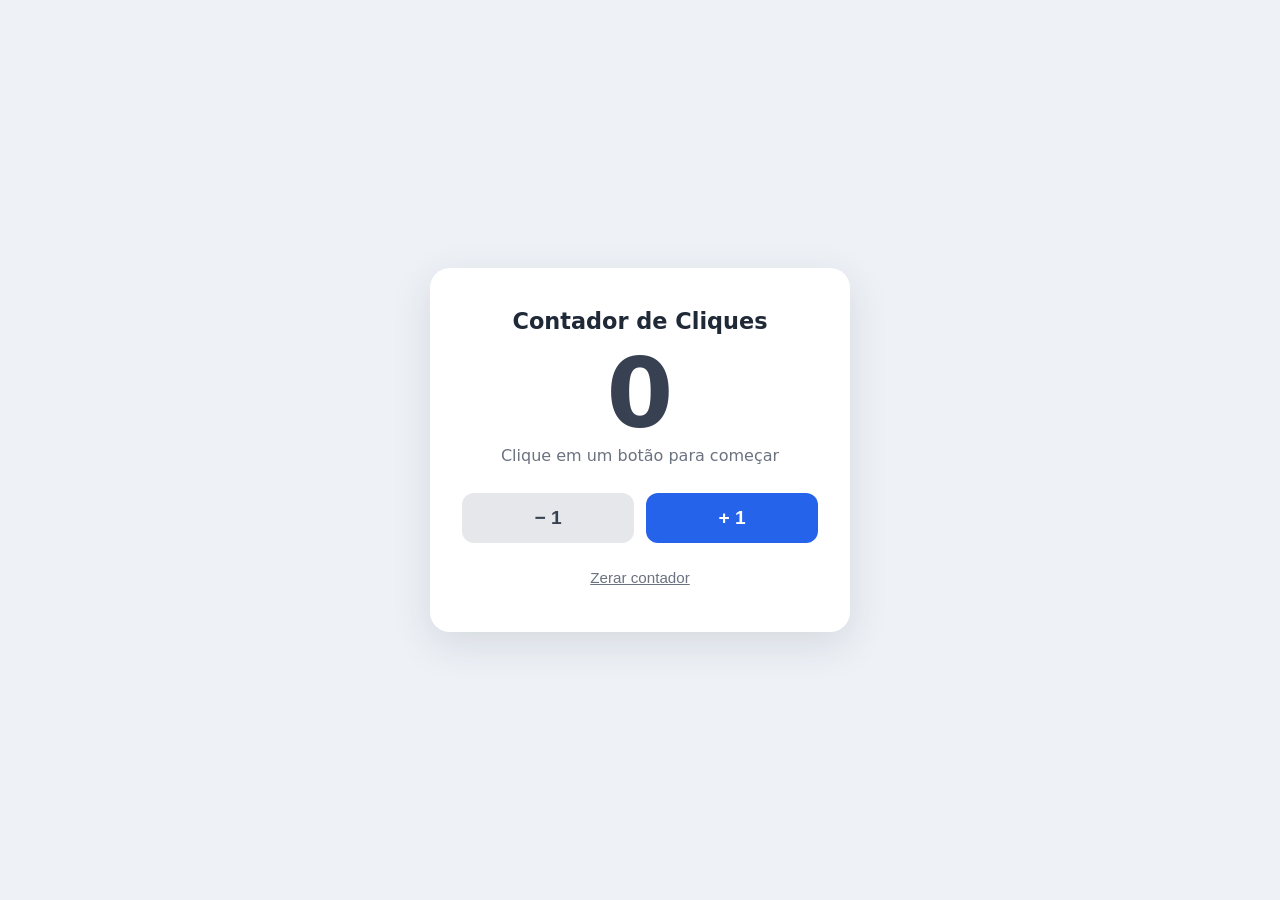
<file: referencial/projeto-1/index.html>
<!DOCTYPE html>
<html lang="pt-BR">
<head>
    <meta charset="UTF-8">
    <meta name="viewport" content="width=device-width, initial-scale=1.0">
    <title>Contador de Cliques</title>
    <link rel="stylesheet" href="style.css">
</head>
<body>
    <main class="card">
        <h1>Contador de Cliques</h1>
        <p class="valor" id="valor">0</p>
        <p class="mensagem" id="mensagem">Clique em um botão para começar</p>
        <div class="botoes">
            <button class="btn btn-secundario" id="btn-menos">− 1</button>
            <button class="btn" id="btn-mais">+ 1</button>
        </div>
        <button class="btn-link" id="btn-zerar">Zerar contador</button>
    </main>

    <script src="script.js"></script>
</body>
</html>
</file>
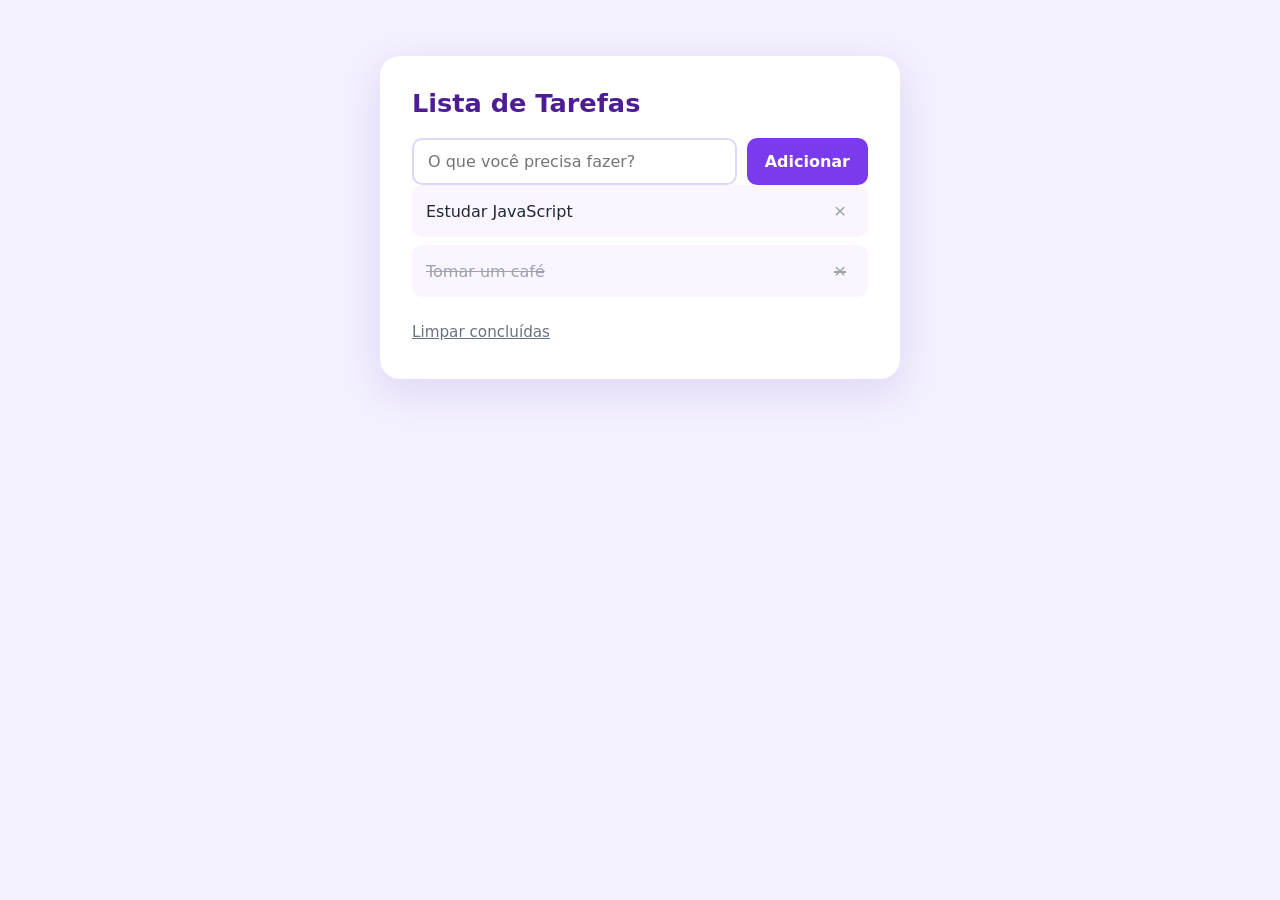
<file: referencial/projeto-2/index.html>
<!DOCTYPE html>
<html lang="pt-BR">
<head>
    <meta charset="UTF-8">
    <meta name="viewport" content="width=device-width, initial-scale=1.0">
    <title>Lista de Tarefas</title>
    <link rel="stylesheet" href="style.css">
</head>
<body>
    <main class="app">
        <h1>Lista de Tarefas</h1>

        <form class="form" id="form">
            <input type="text" id="nova-tarefa" placeholder="O que você precisa fazer?" autocomplete="off">
            <button type="submit" class="btn">Adicionar</button>
        </form>

        <ul class="lista" id="lista"></ul>

        <button class="btn-link" id="limpar">Limpar concluídas</button>
    </main>

    <script src="script.js"></script>
</body>
</html>
</file>
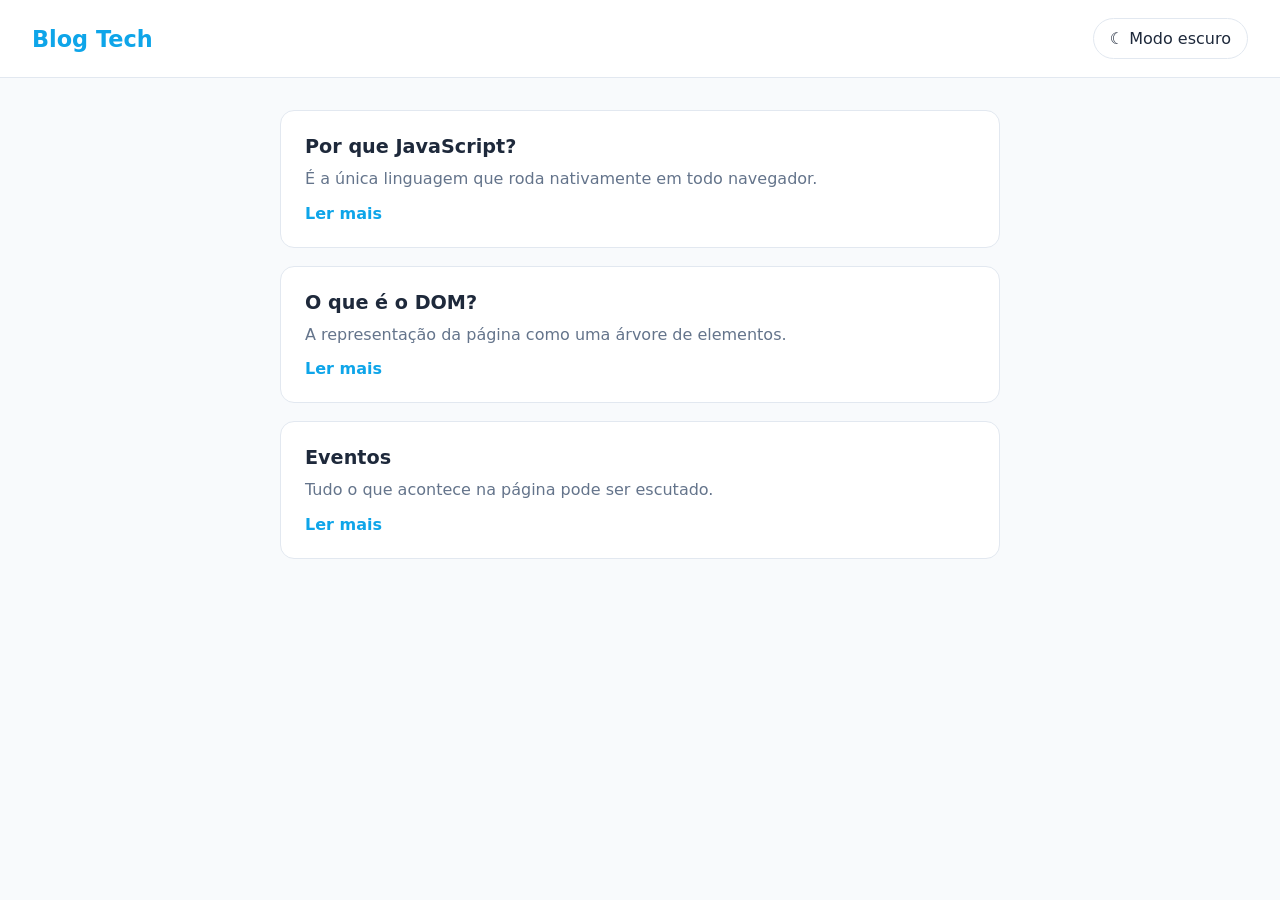
<file: referencial/projeto-3/index.html>
<!DOCTYPE html>
<html lang="pt-BR">
<head>
    <meta charset="UTF-8">
    <meta name="viewport" content="width=device-width, initial-scale=1.0">
    <title>Blog Tech</title>
    <link rel="stylesheet" href="style.css">
</head>
<body>
    <header class="topo">
        <h1>Blog Tech</h1>
        <button class="btn-tema" id="btn-tema">☾ Modo escuro</button>
    </header>

    <main class="conteudo">
        <article class="card">
            <h2>Por que JavaScript?</h2>
            <p>É a única linguagem que roda nativamente em todo navegador.</p>
            <p class="detalhes">Com ela, a página deixa de ser um documento estático e passa a reagir ao usuário: cliques, formulários, animações e muito mais.</p>
            <button class="ler-mais">Ler mais</button>
        </article>

        <article class="card">
            <h2>O que é o DOM?</h2>
            <p>A representação da página como uma árvore de elementos.</p>
            <p class="detalhes">Cada tag do HTML vira um objeto que o JavaScript pode encontrar, ler e alterar em tempo real, sem recarregar a página.</p>
            <button class="ler-mais">Ler mais</button>
        </article>

        <article class="card">
            <h2>Eventos</h2>
            <p>Tudo o que acontece na página pode ser escutado.</p>
            <p class="detalhes">Clique, tecla pressionada, envio de formulário, rolagem da página: cada ação do usuário dispara um evento que seu código pode tratar.</p>
            <button class="ler-mais">Ler mais</button>
        </article>
    </main>

    <script src="script.js"></script>
</body>
</html>
</file>
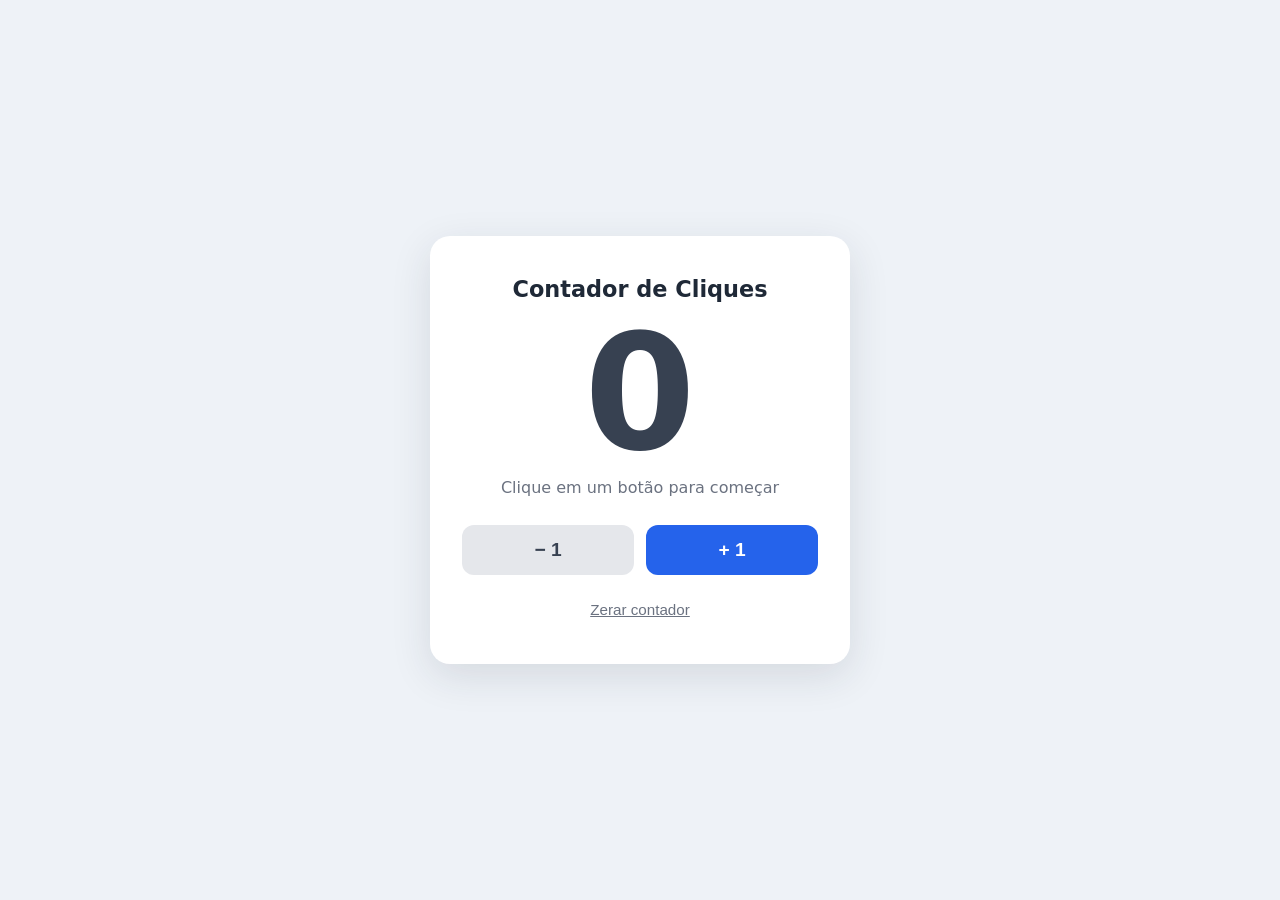
<file: src/projeto-1/index.html>
<!DOCTYPE html>
<html lang="pt-BR">
<head>
    <meta charset="UTF-8">
    <meta name="viewport" content="width=device-width, initial-scale=1.0">
    <title>Contador de Cliques</title>
    <link rel="stylesheet" href="style.css">
</head>
<body>
    <main class="card">
        <h1>Contador de Cliques</h1>
        <p class="valor" id="valor">0</p>
        <p class="mensagem" id="mensagem">Clique em um botão para começar</p>
        <div class="botoes">
            <button class="btn btn-secundario" id="btn-menos">− 1</button>
            <button class="btn" id="btn-mais">+ 1</button>
        </div>
        <button class="btn-link" id="btn-zerar">Zerar contador</button>
    </main>

    <script src="app.js"></script>
</body>
</html>
</file>
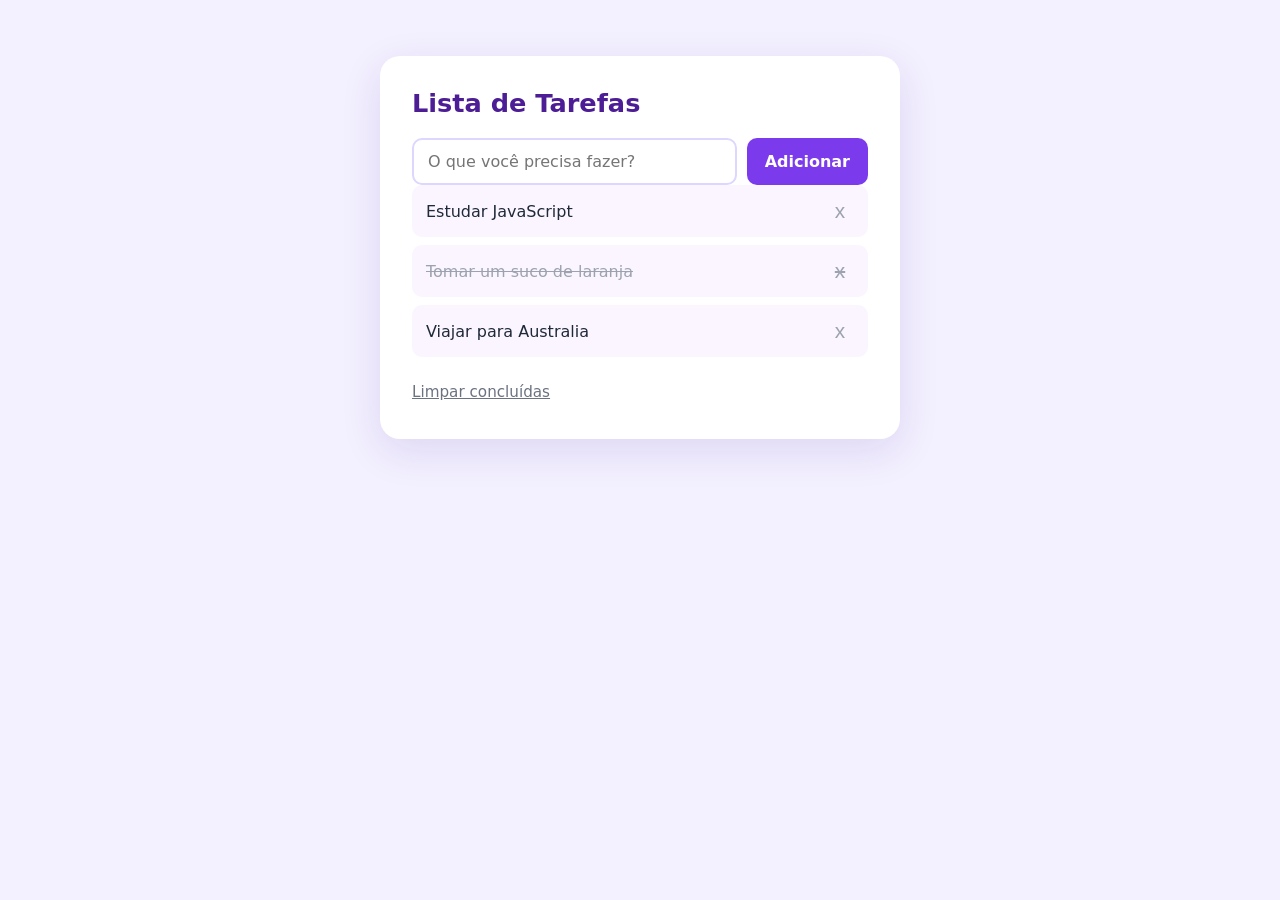
<file: src/projeto-2/index.html>
<!DOCTYPE html>
<html lang="pt-BR">
<head>
    <meta charset="UTF-8">
    <meta name="viewport" content="width=device-width, initial-scale=1.0">
    <title>Lista de Tarefas</title>
    <link rel="stylesheet" href="style.css">
</head>
<body>
    <main class="app">
        <h1>Lista de Tarefas</h1>

        <form class="form" id="form">
            <input type="text" id="nova-tarefa" placeholder="O que você precisa fazer?" autocomplete="off">
            <button type="submit" class="btn">Adicionar</button>
        </form>

        <ul class="lista" id="lista">
            
        </ul>

        <button class="btn-link" id="limpar">Limpar concluídas</button>
    </main>

<script src="script.js"></script>
</body>
</html>
</file>
<file: referencial/projeto-1/style.css>
* {
    box-sizing: border-box;
}

body {
    margin: 0;
    min-height: 100vh;
    display: grid;
    place-items: center;
    background: #eef2f7;
    font-family: system-ui, -apple-system, "Segoe UI", Roboto, sans-serif;
    color: #1f2937;
}

.card {
    width: min(92%, 420px);
    padding: 40px 32px;
    background: #ffffff;
    border-radius: 20px;
    box-shadow: 0 12px 40px rgba(31, 41, 55, 0.12);
    text-align: center;
}

h1 {
    margin: 0 0 8px;
    font-size: 1.4rem;
}

.valor {
    margin: 12px 0 4px;
    font-size: 6rem;
    font-weight: 800;
    line-height: 1;
    color: #374151;
    transition: color 0.2s;
}

.valor.positivo {
    color: #16a34a;
}

.valor.negativo {
    color: #dc2626;
}

.mensagem {
    margin: 0 0 28px;
    color: #6b7280;
}

.botoes {
    display: flex;
    gap: 12px;
    justify-content: center;
}

.btn {
    flex: 1;
    padding: 14px 0;
    border: none;
    border-radius: 12px;
    background: #2563eb;
    color: #ffffff;
    font-size: 1.2rem;
    font-weight: 700;
    cursor: pointer;
    transition: transform 0.1s, background 0.2s;
}

.btn:hover {
    background: #1d4ed8;
}

.btn:active {
    transform: scale(0.96);
}

.btn-secundario {
    background: #e5e7eb;
    color: #374151;
}

.btn-secundario:hover {
    background: #d1d5db;
}

.btn-link {
    margin-top: 20px;
    padding: 6px;
    border: none;
    background: none;
    color: #6b7280;
    font-size: 0.95rem;
    text-decoration: underline;
    cursor: pointer;
}
</file>
<file: referencial/projeto-2/style.css>
* {
    box-sizing: border-box;
}

body {
    margin: 0;
    min-height: 100vh;
    display: grid;
    place-items: start center;
    padding: 56px 16px;
    background: #f3f0ff;
    font-family: system-ui, -apple-system, "Segoe UI", Roboto, sans-serif;
    color: #1f2937;
}

.app {
    width: min(100%, 520px);
    padding: 32px;
    background: #ffffff;
    border-radius: 20px;
    box-shadow: 0 12px 40px rgba(76, 29, 149, 0.12);
}

h1 {
    margin: 0 0 20px;
    font-size: 1.6rem;
    color: #4c1d95;
}

.form {
    display: flex;
    gap: 10px;
}

.form input {
    flex: 1;
    min-width: 0;
    padding: 12px 14px;
    border: 2px solid #ddd6fe;
    border-radius: 10px;
    font: inherit;
}

.form input:focus {
    outline: none;
    border-color: #7c3aed;
}

.btn {
    padding: 12px 18px;
    border: none;
    border-radius: 10px;
    background: #7c3aed;
    color: #ffffff;
    font: inherit;
    font-weight: 700;
    cursor: pointer;
}

.btn:hover {
    background: #6d28d9;
}

.lista {
    margin: 0;
    padding: 0;
    list-style: none;
}

.lista li {
    display: flex;
    align-items: center;
    justify-content: space-between;
    gap: 12px;
    margin-bottom: 8px;
    padding: 12px 14px;
    background: #faf5ff;
    border-radius: 10px;
    cursor: pointer;
    user-select: none;
    transition: background 0.2s;
}

.lista li:hover {
    background: #f3e8ff;
}

.lista li.feita {
    color: #9ca3af;
    text-decoration: line-through;
}

.remover {
    flex-shrink: 0;
    width: 28px;
    height: 28px;
    border: none;
    border-radius: 50%;
    background: transparent;
    color: #9ca3af;
    font-size: 1.3rem;
    line-height: 1;
    cursor: pointer;
}

.remover:hover {
    background: #fee2e2;
    color: #dc2626;
}

.btn-link {
    margin-top: 12px;
    padding: 6px 0;
    border: none;
    background: none;
    color: #6b7280;
    font: inherit;
    font-size: 0.95rem;
    text-decoration: underline;
    cursor: pointer;
}
</file>
<file: referencial/projeto-3/style.css>
:root {
    --fundo: #f8fafc;
    --superficie: #ffffff;
    --texto: #1e293b;
    --texto-suave: #64748b;
    --destaque: #0ea5e9;
    --borda: #e2e8f0;
}

body.escuro {
    --fundo: #0f172a;
    --superficie: #1e293b;
    --texto: #f1f5f9;
    --texto-suave: #94a3b8;
    --destaque: #38bdf8;
    --borda: #334155;
}

* {
    box-sizing: border-box;
}

body {
    margin: 0;
    background: var(--fundo);
    color: var(--texto);
    font-family: system-ui, -apple-system, "Segoe UI", Roboto, sans-serif;
    transition: background 0.3s, color 0.3s;
}

.topo {
    display: flex;
    align-items: center;
    justify-content: space-between;
    padding: 18px 32px;
    background: var(--superficie);
    border-bottom: 1px solid var(--borda);
    transition: background 0.3s, border-color 0.3s;
}

.topo h1 {
    margin: 0;
    font-size: 1.4rem;
    color: var(--destaque);
}

.btn-tema {
    padding: 10px 16px;
    border: 1px solid var(--borda);
    border-radius: 999px;
    background: transparent;
    color: var(--texto);
    font: inherit;
    cursor: pointer;
}

.btn-tema:hover {
    border-color: var(--destaque);
}

.conteudo {
    width: min(92%, 720px);
    margin: 32px auto;
    display: grid;
    gap: 18px;
}

.card {
    padding: 24px;
    background: var(--superficie);
    border: 1px solid var(--borda);
    border-radius: 14px;
    transition: background 0.3s, border-color 0.3s;
}

.card h2 {
    margin: 0 0 8px;
    font-size: 1.2rem;
}

.card p {
    margin: 0 0 12px;
    color: var(--texto-suave);
    line-height: 1.6;
}

.detalhes {
    display: none;
}

.card.aberto .detalhes {
    display: block;
}

.ler-mais {
    padding: 0;
    border: none;
    background: none;
    color: var(--destaque);
    font: inherit;
    font-weight: 600;
    cursor: pointer;
}
</file>
<file: src/projeto-1/style.css>
* {
    box-sizing: border-box;
}

body {
    margin: 0;
    min-height: 100vh;
    display: grid;
    place-items: center;
    background: #eef2f7;
    font-family: system-ui, -apple-system, "Segoe UI", Roboto, sans-serif;
    color: #1f2937;
}

.card {
    width: min(92%, 420px);
    padding: 40px 32px;
    background: #ffffff;
    border-radius: 20px;
    box-shadow: 0 12px 40px rgba(31, 41, 55, 0.12);
    text-align: center;
}

h1 {
    margin: 0 0 8px;
    font-size: 1.4rem;
}

.valor {
    margin: 12px 0 4px;
    font-size: 10rem;
    font-weight: 800;
    line-height: 1;
    color: #374151;
    transition: color 0.2s;
}

.valor.positivo {
    color: #16a34a;
}

.valor.negativo {
    color: #dc2626;
}

.mensagem {
    margin: 0 0 28px;
    color: #6b7280;
}

.botoes {
    display: flex;
    gap: 12px;
    justify-content: center;
}

.btn {
    flex: 1;
    padding: 14px 0;
    border: none;
    border-radius: 12px;
    background: #2563eb;
    color: #ffffff;
    font-size: 1.2rem;
    font-weight: 700;
    cursor: pointer;
    transition: transform 0.1s, background 0.2s;
}

.btn:hover {
    background: #1d4ed8;
}

.btn:active {
    transform: scale(0.96);
}

.btn-secundario {
    background: #e5e7eb;
    color: #374151;
}

.btn-secundario:hover {
    background: #d1d5db;
}

.btn-link {
    margin-top: 20px;
    padding: 6px;
    border: none;
    background: none;
    color: #6b7280;
    font-size: 0.95rem;
    text-decoration: underline;
    cursor: pointer;
}
</file>
<file: src/projeto-2/style.css>
* {
    box-sizing: border-box;
}

body {
    margin: 0;
    min-height: 100vh;
    display: grid;
    place-items: start center;
    padding: 56px 16px;
    background: #f3f0ff;
    font-family: system-ui, -apple-system, "Segoe UI", Roboto, sans-serif;
    color: #1f2937;
}

.app {
    width: min(100%, 520px);
    padding: 32px;
    background: #ffffff;
    border-radius: 20px;
    box-shadow: 0 12px 40px rgba(76, 29, 149, 0.12);
}

h1 {
    margin: 0 0 20px;
    font-size: 1.6rem;
    color: #4c1d95;
}

.form {
    display: flex;
    gap: 10px;
}

.form input {
    flex: 1;
    min-width: 0;
    padding: 12px 14px;
    border: 2px solid #ddd6fe;
    border-radius: 10px;
    font: inherit;
}

.form input:focus {
    outline: none;
    border-color: #7c3aed;
}

.btn {
    padding: 12px 18px;
    border: none;
    border-radius: 10px;
    background: #7c3aed;
    color: #ffffff;
    font: inherit;
    font-weight: 700;
    cursor: pointer;
}

.btn:hover {
    background: #6d28d9;
}

.lista {
    margin: 0;
    padding: 0;
    list-style: none;
}

.lista li {
    display: flex;
    align-items: center;
    justify-content: space-between;
    gap: 12px;
    margin-bottom: 8px;
    padding: 12px 14px;
    background: #faf5ff;
    border-radius: 10px;
    cursor: pointer;
    user-select: none;
    transition: background 0.2s;
}

.lista li:hover {
    background: #f3e8ff;
}

.lista li.feita {
    color: #9ca3af;
    text-decoration: line-through;
    /* background-color: brown; */
}

.remover {
    flex-shrink: 0;
    width: 28px;
    height: 28px;
    border: none;
    border-radius: 50%;
    background: transparent;
    color: #9ca3af;
    font-size: 1.3rem;
    line-height: 1;
    cursor: pointer;
}

.remover:hover {
    background: #fee2e2;
    color: #dc2626;
}

.btn-link {
    margin-top: 12px;
    padding: 6px 0;
    border: none;
    background: none;
    color: #6b7280;
    font: inherit;
    font-size: 0.95rem;
    text-decoration: underline;
    cursor: pointer;
}
</file>
